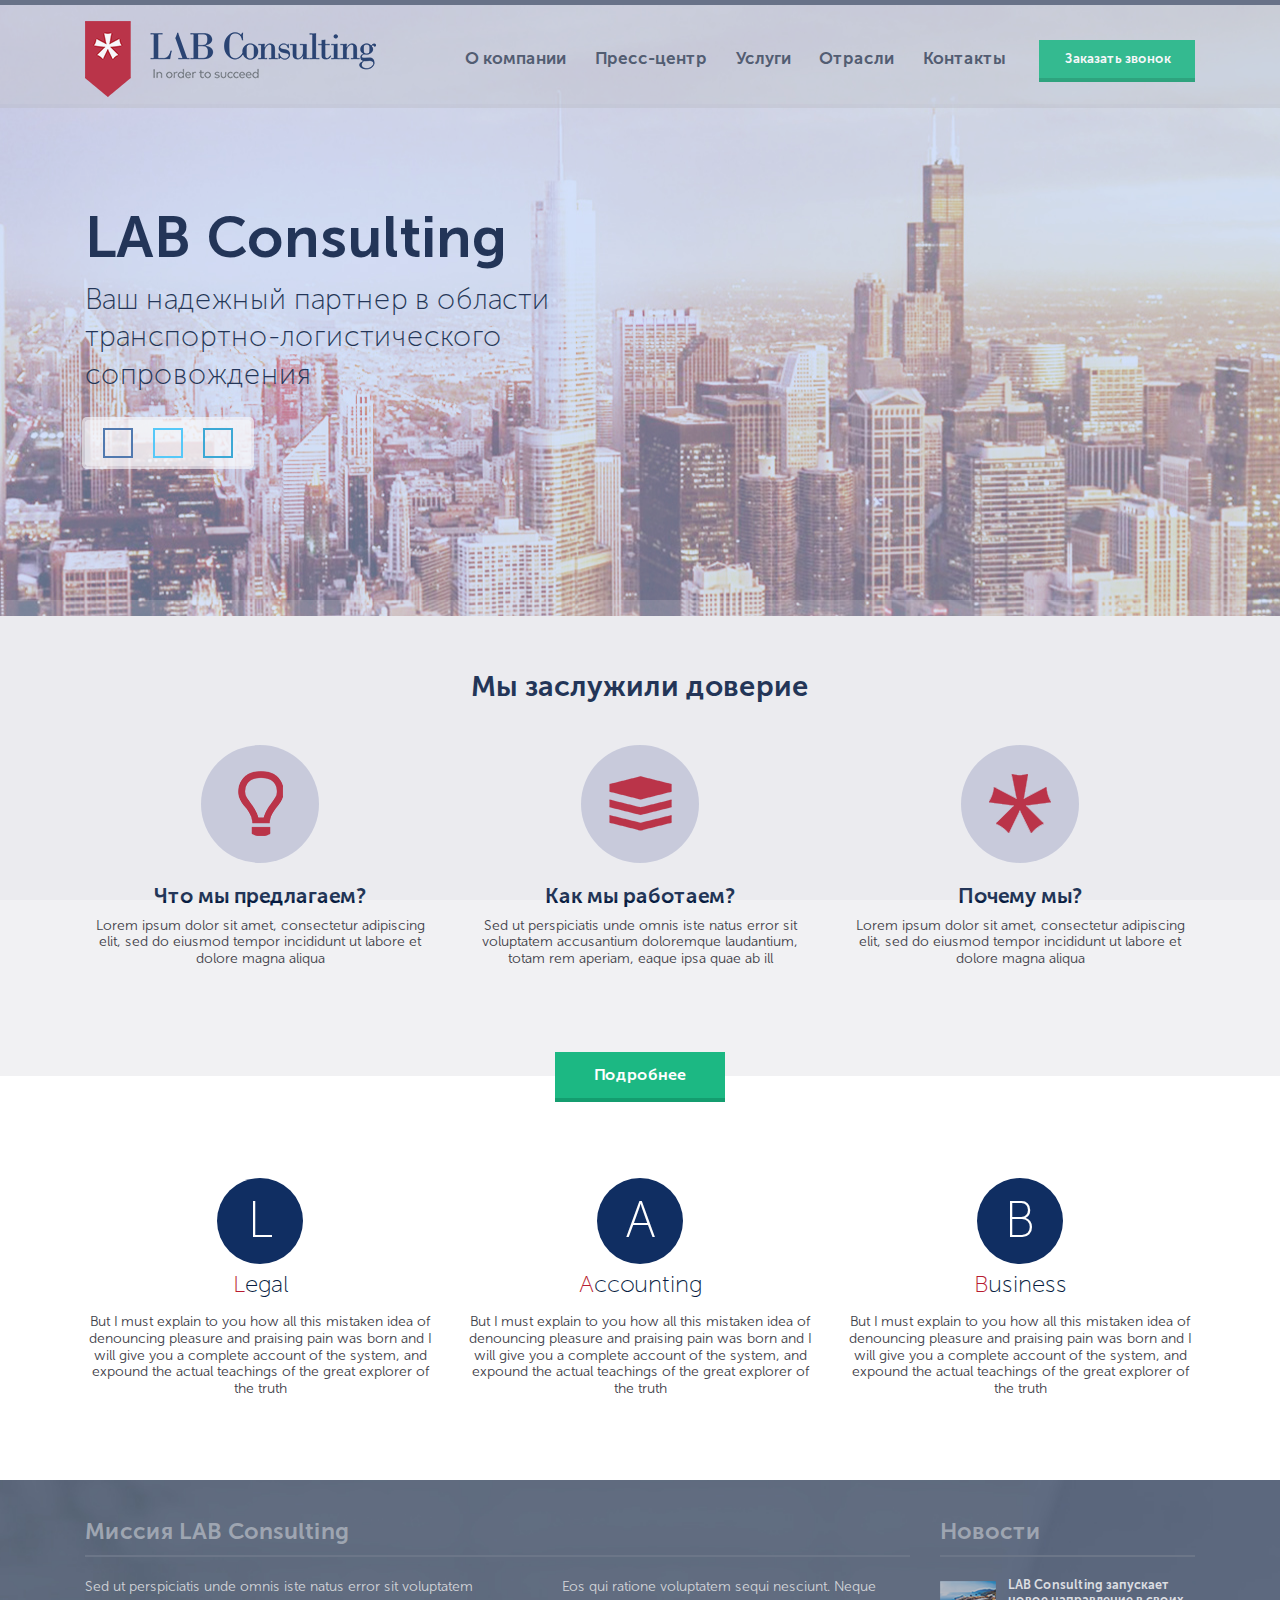
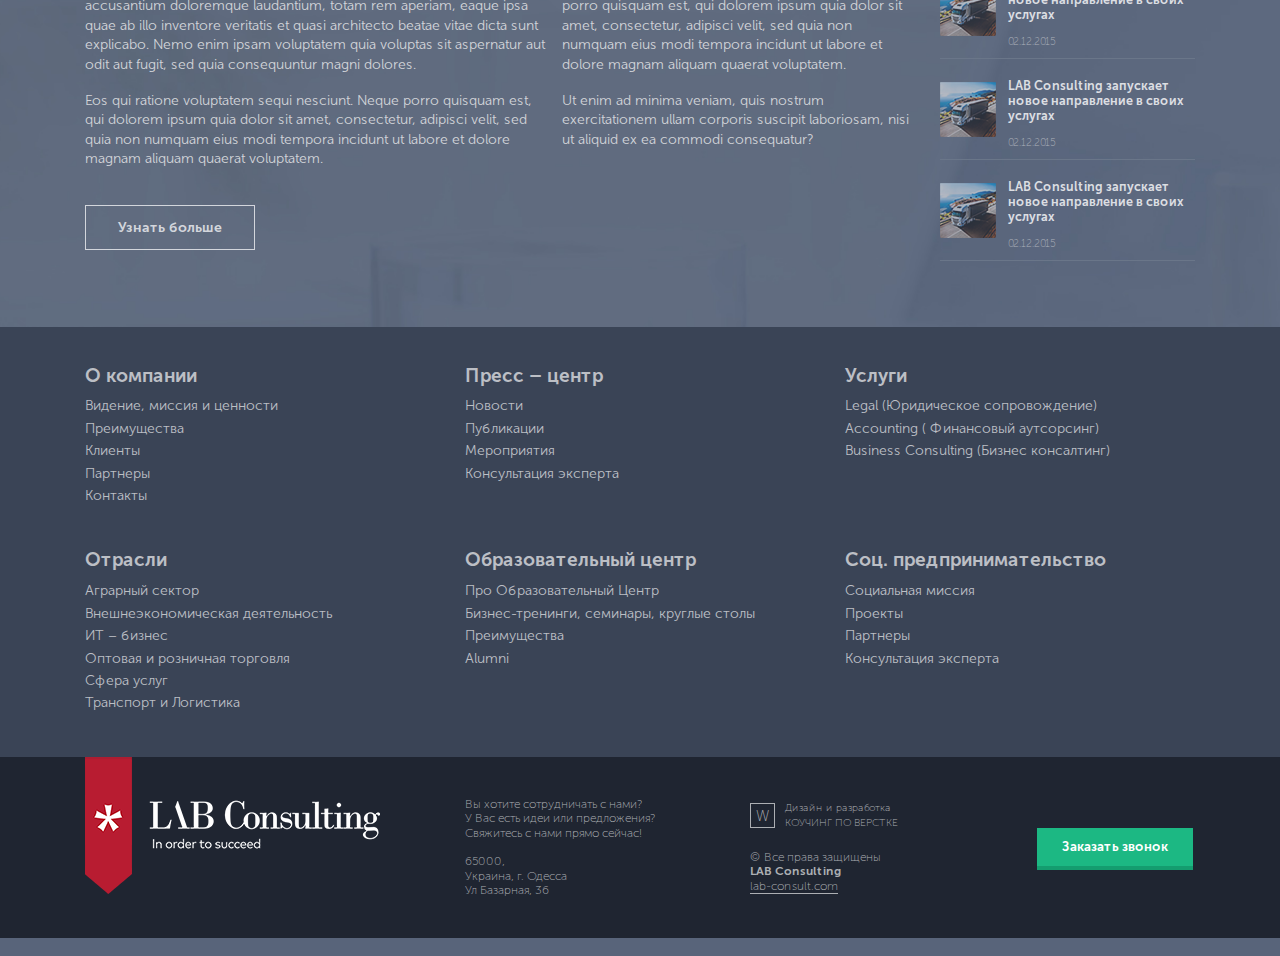
<file: LAB Consulting/index.html>
<!DOCTYPE html>
<html lang="ru">
<head>
	<meta charset="UTF-8">
	<meta name="viewport" content="width=device-width, initial-scale=1">
	<title>Lab Consulting</title>
	<meta name="description" content="Описание страницы">
	<meta name="keywords" content="ключевые, слова, через, запятую">
	<!-- Favicon -->
	<link rel="icon" href="img/star.png" type="image/x-icon">
 	<link rel="shortcut icon" href="img/star.png" type="image/x-icon"> 
	<!-- OG Tags -->
	<meta property="og:title" content="#">
	<meta property="og:description" content="#">
	<meta property="og:type" content="article">
	<meta property="og:image" content="#" >
	<meta property="og:site_name" content="TEST">
	<!-- Font Awesome -->
	<link rel="stylesheet" href="https://use.fontawesome.com/releases/v5.2.0/css/all.css" integrity="sha384-hWVjflwFxL6sNzntih27bfxkr27PmbbK/iSvJ+a4+0owXq79v+lsFkW54bOGbiDQ" crossorigin="anonymous">
	<!-- Bootstrap Reboot CSS -->
	<link rel="stylesheet" href="css/bootstrap-reboot.min.css">
	<!-- Bootstrap CSS -->
	<link rel="stylesheet" href="css/bootstrap.min.css">
	<!-- Arctic Modal -->
	<link rel="stylesheet" href="css/jquery.arcticmodal-0.3.css">
	<!-- Main CSS -->
	<link rel="stylesheet" href="css/main.css">
	<!-- Media Queries CSS -->
	<link rel="stylesheet" href="css/media.css">
</head>
<body>
	<div id="page-preloader"><span class="spinner"><img src="img/star.png" alt="" class="rotate"></span></div>
	<header class="header home" data-type="background" data-speed="5" id="header">
		<div class="heading">
			<div class="container">
				<div class="row align-items-center">
					<div class="col-5 col-sm-4">
						<a href="index.html" class="logo">
							<img src="img/Logo.png" alt="Lab Consulting">
						</a>
					</div>
					<div class="d-none d-lg-block col-lg-6 burger__wrap">
						<nav class="menu">
							<ul class="menu__list d-flex">
								<li class="menu__item">
									<a href="about.html" class="menu__link">
										О компании
									</a>
								</li>
								<li class="menu__item">
									<a href="#" class="menu__link">
										Пресс-центр
									</a>
								</li>
								<li class="menu__item">
									<a href="services.html" class="menu__link">
										Услуги
									</a>
								</li>
								<li class="menu__item">
									<a href="#" class="menu__link">
										Отрасли
									</a>
								</li>
								<li class="menu__item">
									<a href="contacts.html" class="menu__link">
										Контакты
									</a>
								</li>
							</ul>
						</nav>
					</div>
					<div class="col-5 text-right col-sm-4 offset-sm-2 offset-lg-0 col-lg-2">
						<a href="#" class="call btn">
							<i class="fas fa-phone btn__icon"></i>
							Заказать звонок
						</a>
					</div>
					<div class="col-2 ml-auto d-lg-none">
						<div class="burger">
							<a href="#" class="burger__link">
								<span class="burger__line"></span>
								<span class="burger__line"></span>
								<span class="burger__line"></span>
							</a>
						</div>
					</div>
				</div>
			</div>
		</div>
		<div class="offer">
			<div class="container">
				<div class="row">
					<div class="col-sm-9 col-lg-6">
						<div class="main">
							<h1 class="main__title">
								LAB Consulting
							</h1>
							<p class="main__text">
								Ваш надежный партнер в области транспортно-логистического сопровождения
							</p>
							<div class="main__links">
								<a href="#" class="main__link main__link_facebook">
									<i class="fab fa-facebook"></i>
								</a>
								<a href="#" class="main__link main__link_twitter">
									<i class="fab fa-twitter"></i>
								</a>
								<a href="#" class="main__link main__link_telegram">
									<i class="fab fa-telegram-plane"></i>
								</a>
							</div>
						</div>
					</div>
				</div>
			</div>
		</div>
	</header>
	<section class="trust" id="trust">
		<div class="container">
			<div class="reasons">
				<div class="row">
					<div class="col">
						<h3 class="reasons__title">
							Мы заслужили доверие
						</h3>
					</div>
				</div>
				<div class="row">
					<div class="col-sm-6 col-lg-4">
						<div class="reason">
							<div class="reason__image">
								<img src="img/bulb.png" alt="bulb">
							</div>
							<h5 class="reason__title">
								Что мы предлагаем?
							</h5>
							<p class="reason__text">
								Lorem ipsum dolor sit amet, consectetur adipiscing elit, sed do eiusmod tempor incididunt ut labore et dolore magna aliqua
							</p>
						</div>
					</div>
					<div class="col-sm-6 col-lg-4">
						<div class="reason">
							<div class="reason__image">
								<img src="img/sandwich.png" alt="sandwich">
							</div>
							<h5 class="reason__title">
								Как мы работаем?
							</h5>
							<p class="reason__text">
								Sed ut perspiciatis unde omnis iste natus error sit voluptatem accusantium doloremque laudantium, totam rem aperiam, eaque ipsa quae ab ill
							</p>
						</div>
					</div>
					<div class="col-lg-4">
						<div class="reason">
							<div class="reason__image">
								<img src="img/star.png" alt="star">
							</div>
							<h5 class="reason__title">
								Почему мы?
							</h5>
							<p class="reason__text">
								Lorem ipsum dolor sit amet, consectetur adipiscing elit, sed do eiusmod tempor incididunt ut labore et dolore magna aliqua
							</p>
						</div>
					</div>
				</div>
			</div>
		</div>
	</section>
	<section class="discriptions" id="discriptions">
		<div class="container">
			<a href="#info" class="discriptions__btn btn scrollBtn">
				Подробнее
			</a>
			<div class="row">
				<div class="col-lg-4">
					<div class="discription">
						<div class="discription__icon">
							L
						</div>
						<div class="discription__title">
							<span class="red-char">L</span>egal
						</div>
						<p class="discription__text">
							But I must explain to you how all this mistaken idea of denouncing pleasure and praising pain was born and I will give you a complete account of the system, and expound the actual teachings of the great explorer of the truth
						</p>
					</div>
				</div>
				<div class="col-lg-4">
					<div class="discription">
						<div class="discription__icon">
							A
						</div>
						<div class="discription__title">
							<span class="red-char">A</span>ccounting
						</div>
						<p class="discription__text">
							But I must explain to you how all this mistaken idea of denouncing pleasure and praising pain was born and I will give you a complete account of the system, and expound the actual teachings of the great explorer of the truth
						</p>
					</div>
				</div>
				<div class="col-lg-4">
					<div class="discription">
						<div class="discription__icon">
							B
						</div>
						<div class="discription__title">
							<span class="red-char">B</span>usiness
						</div>
						<p class="discription__text">
							But I must explain to you how all this mistaken idea of denouncing pleasure and praising pain was born and I will give you a complete account of the system, and expound the actual teachings of the great explorer of the truth
						</p>
					</div>
				</div>
			</div>
		</div>
	</section>
	<section class="info" id="info">
		<div class="container">
			<div class="row">
				<div class="col-lg-9">
					<div class="mission">
						<h4 class="info__title">
							Миссия LAB Consulting
						</h4>
						<div class="mission__wrap">
							<div class="mission__text mission__text_left">
								<p class="mission__paragraph">
									Sed ut perspiciatis unde omnis iste natus error sit voluptatem accusantium doloremque laudantium, totam rem aperiam, eaque ipsa quae ab illo inventore veritatis et quasi architecto beatae vitae dicta sunt explicabo. Nemo enim ipsam voluptatem quia voluptas sit aspernatur aut odit aut fugit, sed quia consequuntur magni dolores.
								</p>
								<p class="mission__paragraph">
									Eos qui ratione voluptatem sequi nesciunt. Neque porro quisquam est, qui dolorem ipsum quia dolor sit amet, consectetur, adipisci velit, sed quia non numquam eius modi tempora incidunt ut labore et dolore magnam aliquam quaerat voluptatem. 
								</p>
								<a href="#" class="mission__btn">
									Узнать больше
								</a>
							</div>
							<div class="mission__text mission__text_right">
								<p class="mission__paragraph">
									Eos qui ratione voluptatem sequi nesciunt. Neque porro quisquam est, qui dolorem ipsum quia dolor sit amet, consectetur, adipisci velit, sed quia non numquam eius modi tempora incidunt ut labore et dolore magnam aliquam quaerat voluptatem.
								</p>
								<p class="mission__paragraph">
									Ut enim ad minima veniam, quis nostrum exercitationem ullam corporis suscipit laboriosam, nisi ut aliquid ex ea commodi consequatur?
								</p>
							</div>
						</div>
					</div>
				</div>
				<div class="col-lg-3">
					<div class="news">
						<h4 class="info__title">
							Новости
						</h4>
						<ul class="news__list">
							<li class="news__item">
								<a href="#" class="news__link d-flex">
									<div class="news__image">
										<img src="img/truck.png" alt="truck">
									</div>
									<div class="news__text">
										<h6 class="news__title">
											LAB Consulting запускает новое направление в своих услугах
										</h6>
										<span class="news__date">
											02.12.2015
										</span>
									</div>
								</a>
							</li>
							<li class="news__item d-flex">
								<a href="#" class="news__link d-flex">
									<div class="news__image">
										<img src="img/truck.png" alt="truck">
									</div>
									<div class="news__text">
										<h6 class="news__title">
											LAB Consulting запускает новое направление в своих услугах
										</h6>
										<span class="news__date">
											02.12.2015
										</span>
									</div>
								</a>
							</li>
							<li class="news__item d-flex">
								<a href="#" class="news__link d-flex">
									<div class="news__image">
										<img src="img/truck.png" alt="truck">
									</div>
									<div class="news__text">
										<h6 class="news__title">
											LAB Consulting запускает новое направление в своих услугах
										</h6>
										<span class="news__date">
											02.12.2015
										</span>
									</div>
								</a>
							</li>
						</ul>
					</div>
				</div>
			</div>
		</div>
	</section>
	<section class="links" id="links">
		<div class="container">
			<div class="row">
				<div class="col-sm-6 col-lg-4">
					<div class="links__block">
						<h6 class="links__title">
							О компании
						</h6>
						<a href="#" class="links__item">
							Видение, миссия и ценности
						</a>
						<a href="#" class="links__item">
							Преимущества
						</a>
						<a href="#" class="links__item">
							Клиенты
						</a>
						<a href="#" class="links__item">
							Партнеры
						</a>
						<a href="#" class="links__item">
							Контакты
						</a>
					</div>
				</div>
				<div class="col-sm-6 col-lg-4">
					<div class="links__block">
						<h6 class="links__title">
							Пресс – центр
						</h6>
						<a href="#" class="links__item">
							Новости
						</a>
						<a href="#" class="links__item">
							Публикации
						</a>
						<a href="#" class="links__item">
							Мероприятия
						</a>
						<a href="#" class="links__item">
							Консультация эксперта
						</a>
					</div>
				</div>
				<div class="col-sm-6 col-lg-4">
					<div class="links__block">
						<h6 class="links__title">
							Услуги
						</h6>
						<a href="#" class="links__item">
							Legal (Юридическое сопровождение)
						</a>
						<a href="#" class="links__item">
							Accounting ( Финансовый аутсорсинг)
						</a>
						<a href="#" class="links__item">
							Business Consulting (Бизнес консалтинг)
						</a>
					</div>
				</div>
				<div class="col-sm-6 col-lg-4">
					<div class="links__block">
						<h6 class="links__title">
							Отрасли
						</h6>
						<a href="#" class="links__item">
							Аграрный сектор
						</a>
						<a href="#" class="links__item">
							Внешнеэкономическая деятельность
						</a>
						<a href="#" class="links__item">
							ИT – бизнес
						</a>
						<a href="#" class="links__item">
							Оптовая и розничная торговля
						</a>
						<a href="#" class="links__item">
							Сфера услуг
						</a>
						<a href="#" class="links__item">
							Транспорт и Логистика
						</a>
					</div>
				</div>
				<div class="col-sm-6 col-lg-4">
					<div class="links__block">
						<h6 class="links__title">
							Образовательный центр
						</h6>
						<a href="#" class="links__item">
							Про Образовательный Центр
						</a>
						<a href="#" class="links__item">
							Бизнес-тренинги, семинары, круглые столы
						</a>
						<a href="#" class="links__item">
							Преимущества
						</a>
						<a href="#" class="links__item">
							Alumni
						</a>
					</div>
				</div>
				<div class="col-sm-6 col-lg-4">
					<div class="links__block">
						<h6 class="links__title">
							Соц. предпринимательство
						</h6>
						<a href="#" class="links__item">
							Социальная миссия
						</a>
						<a href="#" class="links__item">
							Проекты 
						</a>
						<a href="#" class="links__item">
							Партнеры
						</a>
						<a href="#" class="links__item">
							Консультация эксперта
						</a>
					</div>
				</div>
			</div>
		</div>
	</section>
	<footer class="footer" id="footer">
		<div class="container">
			<div class="row d-flex align-items-center justify-content-center">
				<div class="col-6 col-sm-4">
					<a href="index.html" class="footer__logo">
						<img src="img/logoFooter.png" alt="LAB Consulting">
					</a>
				</div>
				<div class="col-sm-4 col-lg-3">
					<div class="footer__text">
						<div class="footer__question">
							Вы хотите сотрудничать с нами?<br>
							У Вас есть идеи или предложения?<br>
							Свяжитесь с нами прямо сейчас!
						</div>
						<div class="footer__address">
							65000,<br>
							Украина, г. Одесса<br>
							Ул Базарная, 36
						</div>
					</div>
				</div>
				<div class="col-sm-4 col-lg-3">
					<div class="footer__text">
						<div class="copyright">
							<div class="copyright__logo">
								W
							</div>
							<div class="copyright__text">
								<div class="copyright__text_small">
									Дизайн и разработка
								</div>
								<div class="copyright__text_big">
									Коучинг по верстке
								</div>
							</div>
						</div>
						<div class="law">
							© Все права защищены
							<div class="law__name">
								LAB Consulting
							</div>
							<a href="#" class="law__link">
								lab-consult.com
							</a>
						</div>
					</div>
				</div>
				<div class="col text-center d-sm-none d-lg-block col-lg-2">
					<a href="#" class="footer__btn btn">
						<i class="fas fa-phone"></i>
						Заказать звонок
					</a>
				</div>
			</div>
		</div>
	</footer>
	<div style="display: none;">
	    <div class="box-modal" id="exampleModal">
	        <form action="#" class="form">
	        	<div class="box-modal_close arcticmodal-close">закрыть</div>
				<div class="form__title">
					Заказать звонок
				</div>
				<input type="text" class="form__input" placeholder="Введите имя" required>
				<input type="email" class="form__input" placeholder="Введите E-mail" required>
				<input type="tel" class="form__input" placeholder="Введите телефон" required>
				<button class="form__btn" type="submit">
					Заказать звонок
				</button>
				<div class="form__safety">
					Ваши данные под защитой
				</div>
			</form>
	    </div>
	</div>
	<script src="js/jquery-3.3.1.min.js"></script>
	<script src="js/jquery.arcticmodal-0.3.min.js"></script>
	<script src="js/main.js"></script>
</body>
</html>
</file>
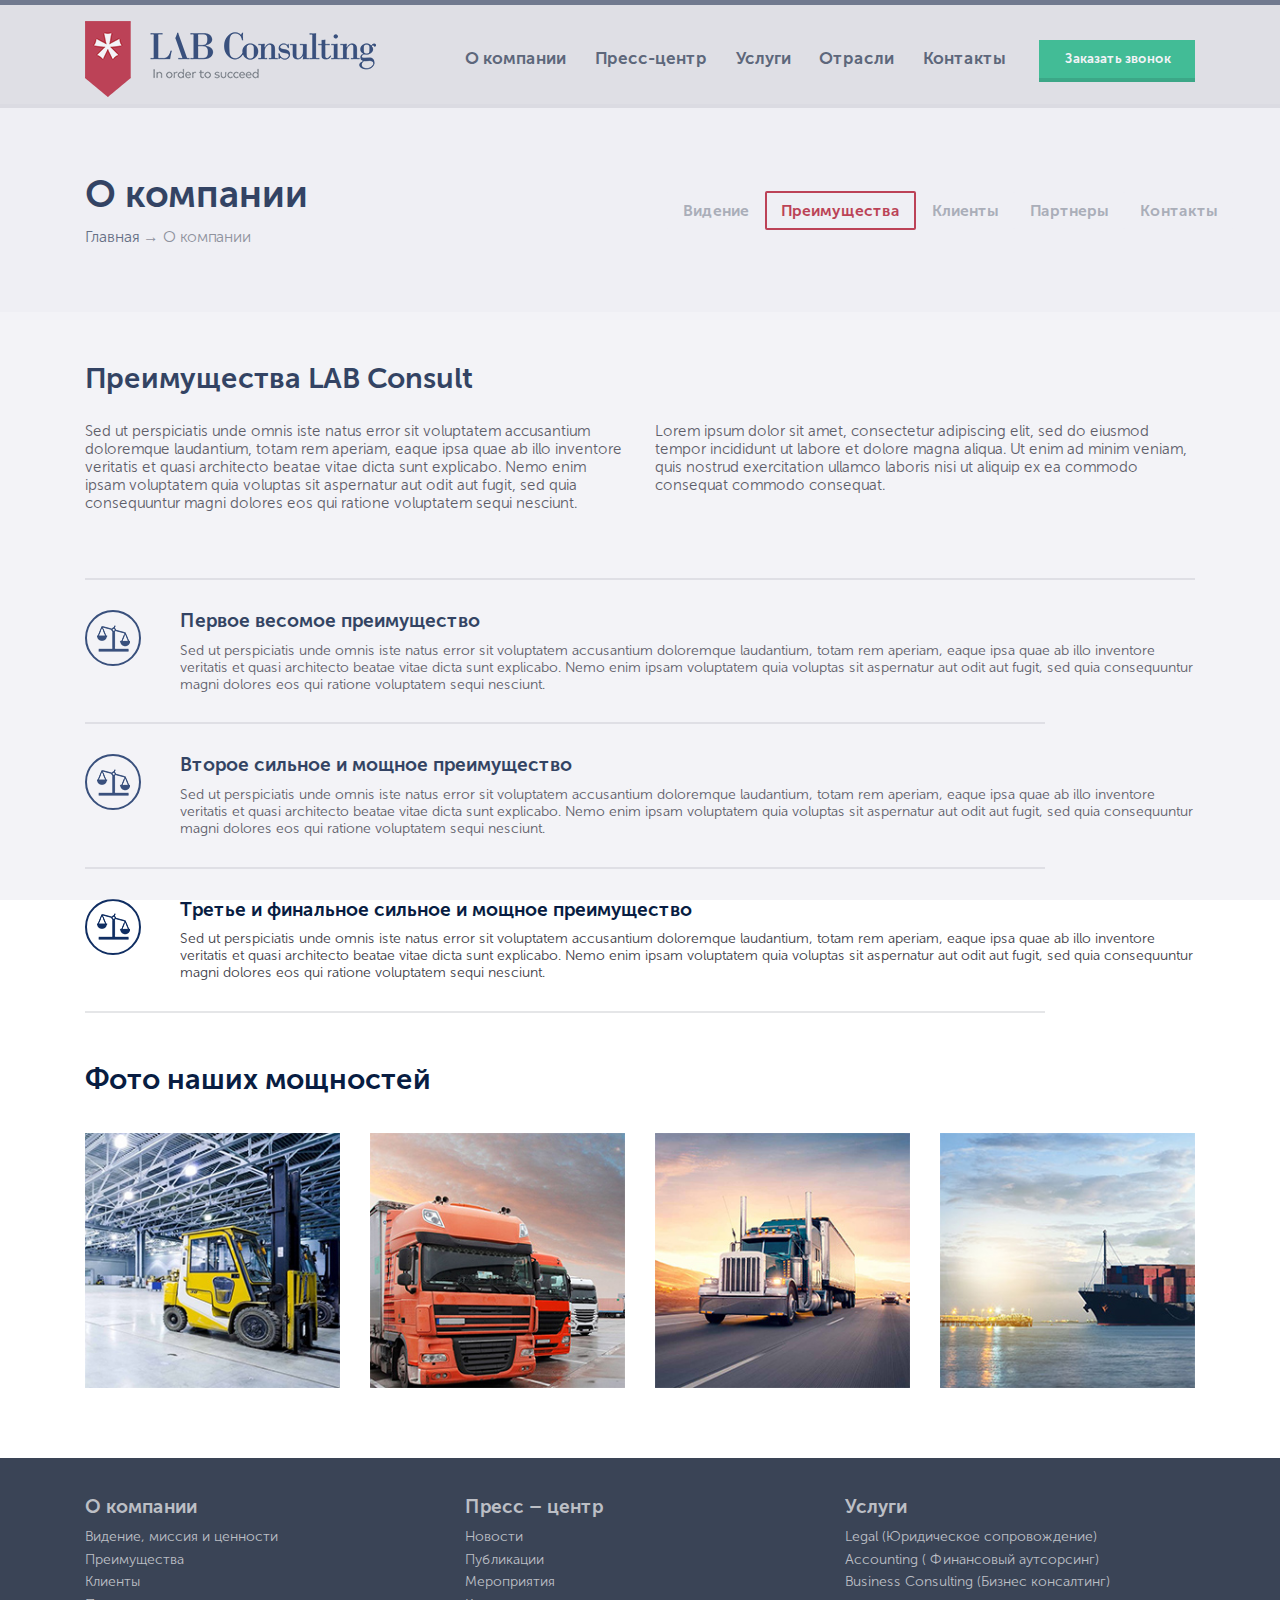
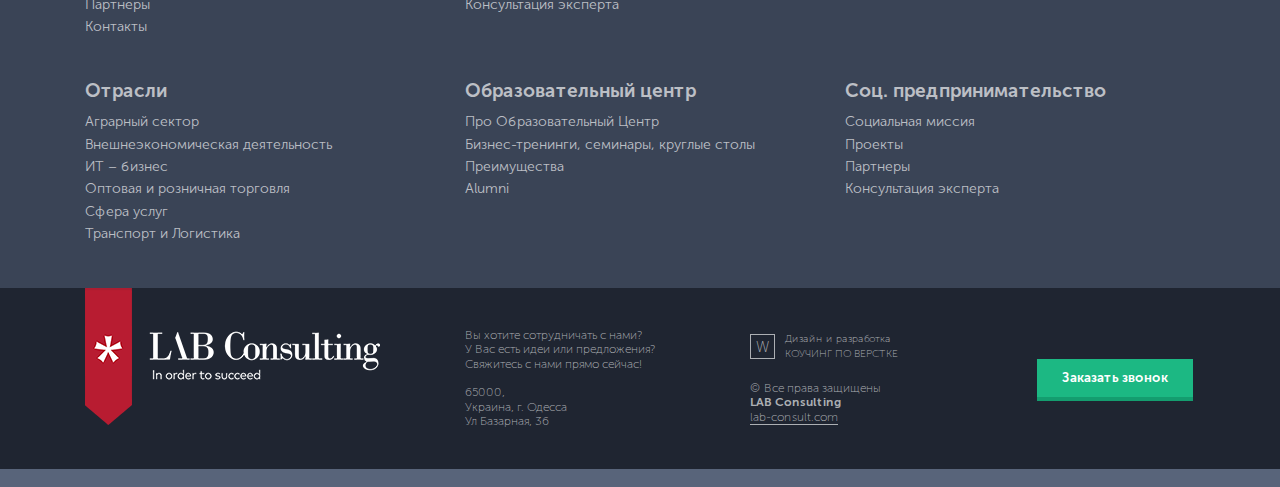
<file: LAB Consulting/about.html>
<!DOCTYPE html>
<html lang="ru">
<head>
	<meta charset="UTF-8">
	<meta name="viewport" content="width=device-width, initial-scale=1">
	<title>LAB Consulting / О компании</title>
	<meta name="description" content="Описание страницы">
	<meta name="keywords" content="ключевые, слова, через, запятую">
	<!-- Favicon -->
	<link rel="icon" href="img/star.png" type="image/x-icon">
 	<link rel="shortcut icon" href="img/star.png" type="image/x-icon"> 
	<!-- OG Tags -->
	<meta property="og:title" content="#">
	<meta property="og:description" content="#">
	<meta property="og:type" content="article">
	<meta property="og:image" content="#" >
	<meta property="og:site_name" content="TEST">
	<!-- Font Awesome -->
	<link rel="stylesheet" href="https://use.fontawesome.com/releases/v5.2.0/css/all.css" integrity="sha384-hWVjflwFxL6sNzntih27bfxkr27PmbbK/iSvJ+a4+0owXq79v+lsFkW54bOGbiDQ" crossorigin="anonymous">
	<!-- Bootstrap Reboot CSS -->
	<link rel="stylesheet" href="css/bootstrap-reboot.min.css">
	<!-- Bootstrap CSS -->
	<link rel="stylesheet" href="css/bootstrap.min.css">
	<!-- Arctic Modal -->
	<link rel="stylesheet" href="css/jquery.arcticmodal-0.3.css">
	<!-- Main CSS -->
	<link rel="stylesheet" href="css/main.css">
	<!-- Media Queries CSS -->
	<link rel="stylesheet" href="css/media.css">
</head>
<body>
	<div id="page-preloader"><span class="spinner"><img src="img/star.png" alt="" class="rotate"></span></div>
	<header class="header" id="header">
		<div class="heading">
			<div class="container">
				<div class="row align-items-center">
					<div class="col-5 col-sm-4">
						<a href="index.html" class="logo">
							<img src="img/Logo.png" alt="Lab Consulting">
						</a>
					</div>
					<div class="d-none d-lg-block col-lg-6 burger__wrap">
						<nav class="menu">
							<ul class="menu__list d-flex">
								<li class="menu__item">
									<a href="about.html" class="menu__link">
										О компании
									</a>
								</li>
								<li class="menu__item">
									<a href="#" class="menu__link">
										Пресс-центр
									</a>
								</li>
								<li class="menu__item">
									<a href="services.html" class="menu__link">
										Услуги
									</a>
								</li>
								<li class="menu__item">
									<a href="#" class="menu__link">
										Отрасли
									</a>
								</li>
								<li class="menu__item">
									<a href="contacts.html" class="menu__link">
										Контакты
									</a>
								</li>
							</ul>
						</nav>
					</div>
					<div class="col-5 text-right col-sm-4 offset-sm-2 offset-lg-0 col-lg-2">
						<a href="#" class="call btn">
							<i class="fas fa-phone btn__icon"></i>
							Заказать звонок
						</a>
					</div>
					<div class="col-2 ml-auto d-lg-none">
						<div class="burger">
							<a href="#" class="burger__link">
								<span class="burger__line"></span>
								<span class="burger__line"></span>
								<span class="burger__line"></span>
							</a>
						</div>
					</div>
				</div>
			</div>
		</div>
		<div class="first">
			<div class="container">
				<div class="row align-items-center">
					<div class="text-center text-lg-left col-lg-4">
						<h2 class="first__title">
							О компании
						</h2>
						<div class="first__path">
							<a href="index.html" class="first__main">
								Главная
							</a>
							→ О компании
						</div>
					</div>
					<div class="offset-4 col-4 offset-sm-0 col-sm-12 col-lg-7 ml-lg-auto col-xl-6">
						<ul class="first__links d-flex">
							<li class="first__item">
								<a href="#" class="first__link">
									Видение
								</a>
							</li>
							<li class="first__item">
								<a href="#" class="first__link first__link_active">
									Преимущества
								</a>
							</li>
							<li class="first__item">
								<a href="#" class="first__link">
									Клиенты
								</a>
							</li>
							<li class="first__item">
								<a href="#" class="first__link">
									Партнеры
								</a>
							</li>
							<li class="first__item">
								<a href="#" class="first__link">
									Контакты
								</a>
							</li>
						</ul>
					</div>
				</div>
			</div>
		</div>
	</header>
	<section class="details">
		<div class="container">
			<div class="advantages">
				<div class="row">
					<div class="col">
						<h3 class="advantages__title">
							Преимущества LAB Consult
						</h3>
					</div>
				</div>
				<div class="advantages__text">
					<div class="row">
						<div class="col-sm-6">
							<p class="advantages__paragraph">
								Sed ut perspiciatis unde omnis iste natus error sit voluptatem accusantium doloremque laudantium, totam rem aperiam, eaque ipsa quae ab illo inventore veritatis et quasi architecto beatae vitae dicta sunt explicabo. Nemo enim ipsam voluptatem quia voluptas sit aspernatur aut odit aut fugit, sed quia consequuntur magni dolores eos qui ratione voluptatem sequi nesciunt. 
							</p>
						</div>
						<div class="col-sm-6">
							<p class="advantages__paragraph">
								Lorem ipsum dolor sit amet, consectetur adipiscing elit, sed do eiusmod tempor incididunt ut labore et dolore magna aliqua. Ut enim ad minim veniam, quis nostrud exercitation ullamco laboris nisi ut aliquip ex ea commodo consequat commodo consequat.
							</p>
						</div>
					</div>
				</div>
				<ul class="advantages__list">
					<li class="advantage">
						<div class="row">
							<div class="col-sm-2 col-lg-1">
								<div class="advantage__image">
									<img src="img/libra.png" alt="libra">
								</div>
							</div>
							<div class="col-sm-10 col-lg-11">
								<div class="advantage__text">
									<h6 class="advantage__title">
										Первое весомое преимущество
									</h6>
									<p class="advantage__paragraph">
										Sed ut perspiciatis unde omnis iste natus error sit voluptatem accusantium doloremque laudantium, totam rem aperiam, eaque ipsa quae ab illo inventore veritatis et quasi architecto beatae vitae dicta sunt explicabo. Nemo enim ipsam voluptatem quia voluptas sit aspernatur aut odit aut fugit, sed quia consequuntur magni dolores eos qui ratione voluptatem sequi nesciunt. 
									</p>
								</div>
							</div>
						</div>
					</li>
					<li class="advantage">
						<div class="row">
							<div class="col-sm-2 col-lg-1">
								<div class="advantage__image">
									<img src="img/libra.png" alt="libra">
								</div>
							</div>
							<div class="col-sm-10 col-lg-11">
								<div class="advantage__text">
									<h6 class="advantage__title">
										Второе сильное и мощное преимущество
									</h6>
									<p class="advantage__paragraph">
										Sed ut perspiciatis unde omnis iste natus error sit voluptatem accusantium doloremque laudantium, totam rem aperiam, eaque ipsa quae ab illo inventore veritatis et quasi architecto beatae vitae dicta sunt explicabo. Nemo enim ipsam voluptatem quia voluptas sit aspernatur aut odit aut fugit, sed quia consequuntur magni dolores eos qui ratione voluptatem sequi nesciunt. 
									</p>
								</div>
							</div>
						</div>
					</li>
					<li class="advantage">
						<div class="row">
							<div class="col-sm-2 col-lg-1">
								<div class="advantage__image">
									<img src="img/libra.png" alt="libra">
								</div>
							</div>
							<div class="col-sm-10 col-lg-11">
								<div class="advantage__text">
									<h6 class="advantage__title">
										Третье и финальное сильное и мощное преимущество
									</h6>
									<p class="advantage__paragraph">
										Sed ut perspiciatis unde omnis iste natus error sit voluptatem accusantium doloremque laudantium, totam rem aperiam, eaque ipsa quae ab illo inventore veritatis et quasi architecto beatae vitae dicta sunt explicabo. Nemo enim ipsam voluptatem quia voluptas sit aspernatur aut odit aut fugit, sed quia consequuntur magni dolores eos qui ratione voluptatem sequi nesciunt. 
									</p>
								</div>
							</div>
						</div>
					</li>
				</ul>
			</div>
		</div>
	</section>
	<section class="power">
		<div class="container">
			<div class="row">
				<div class="col">
					<h3 class="power__title">
						Фото наших мощностей
					</h3>
				</div>
			</div>
			<div class="row">
				<div class="col-sm-3">
					<a href="#" class="power__image">
						<img src="img/lift.jpg" alt="lift">
						<div class="power__overlay">
							<i class="fas fa-expand"></i>
						</div>
					</a>
				</div>
				<div class="col-sm-3">
					<a href="#" class="power__image">
						<img src="img/park.jpg" alt="park">
						<div class="power__overlay">
							<i class="fas fa-expand"></i>
						</div>
					</a>
				</div>
				<div class="col-sm-3">
					<a href="#" class="power__image">
						<img src="img/road.jpg" alt="road">
						<div class="power__overlay">
							<i class="fas fa-expand"></i>
						</div>
					</a>
				</div>
				<div class="col-sm-3">
					<a href="#" class="power__image">
						<img src="img/ship.jpg" alt="ship">
						<div class="power__overlay">
							<i class="fas fa-expand"></i>
						</div>
					</a>
				</div>
			</div>
		</div>
	</section>
	<section class="links" id="links">
		<div class="container">
			<div class="row">
				<div class="col-sm-6 col-lg-4">
					<div class="links__block">
						<h6 class="links__title">
							О компании
						</h6>
						<a href="#" class="links__item">
							Видение, миссия и ценности
						</a>
						<a href="#" class="links__item">
							Преимущества
						</a>
						<a href="#" class="links__item">
							Клиенты
						</a>
						<a href="#" class="links__item">
							Партнеры
						</a>
						<a href="#" class="links__item">
							Контакты
						</a>
					</div>
				</div>
				<div class="col-sm-6 col-lg-4">
					<div class="links__block">
						<h6 class="links__title">
							Пресс – центр
						</h6>
						<a href="#" class="links__item">
							Новости
						</a>
						<a href="#" class="links__item">
							Публикации
						</a>
						<a href="#" class="links__item">
							Мероприятия
						</a>
						<a href="#" class="links__item">
							Консультация эксперта
						</a>
					</div>
				</div>
				<div class="col-sm-6 col-lg-4">
					<div class="links__block">
						<h6 class="links__title">
							Услуги
						</h6>
						<a href="#" class="links__item">
							Legal (Юридическое сопровождение)
						</a>
						<a href="#" class="links__item">
							Accounting ( Финансовый аутсорсинг)
						</a>
						<a href="#" class="links__item">
							Business Consulting (Бизнес консалтинг)
						</a>
					</div>
				</div>
				<div class="col-sm-6 col-lg-4">
					<div class="links__block">
						<h6 class="links__title">
							Отрасли
						</h6>
						<a href="#" class="links__item">
							Аграрный сектор
						</a>
						<a href="#" class="links__item">
							Внешнеэкономическая деятельность
						</a>
						<a href="#" class="links__item">
							ИT – бизнес
						</a>
						<a href="#" class="links__item">
							Оптовая и розничная торговля
						</a>
						<a href="#" class="links__item">
							Сфера услуг
						</a>
						<a href="#" class="links__item">
							Транспорт и Логистика
						</a>
					</div>
				</div>
				<div class="col-sm-6 col-lg-4">
					<div class="links__block">
						<h6 class="links__title">
							Образовательный центр
						</h6>
						<a href="#" class="links__item">
							Про Образовательный Центр
						</a>
						<a href="#" class="links__item">
							Бизнес-тренинги, семинары, круглые столы
						</a>
						<a href="#" class="links__item">
							Преимущества
						</a>
						<a href="#" class="links__item">
							Alumni
						</a>
					</div>
				</div>
				<div class="col-sm-6 col-lg-4">
					<div class="links__block">
						<h6 class="links__title">
							Соц. предпринимательство
						</h6>
						<a href="#" class="links__item">
							Социальная миссия
						</a>
						<a href="#" class="links__item">
							Проекты 
						</a>
						<a href="#" class="links__item">
							Партнеры
						</a>
						<a href="#" class="links__item">
							Консультация эксперта
						</a>
					</div>
				</div>
			</div>
		</div>
	</section>
	<footer class="footer" id="footer">
		<div class="container">
			<div class="row d-flex align-items-center justify-content-center">
				<div class="col-6 col-sm-4">
					<a href="index.html" class="footer__logo">
						<img src="img/logoFooter.png" alt="LAB Consulting">
					</a>
				</div>
				<div class="col-sm-4 col-lg-3">
					<div class="footer__text">
						<div class="footer__question">
							Вы хотите сотрудничать с нами?<br>
							У Вас есть идеи или предложения?<br>
							Свяжитесь с нами прямо сейчас!
						</div>
						<div class="footer__address">
							65000,<br>
							Украина, г. Одесса<br>
							Ул Базарная, 36
						</div>
					</div>
				</div>
				<div class="col-sm-4 col-lg-3">
					<div class="footer__text">
						<div class="copyright">
							<div class="copyright__logo">
								W
							</div>
							<div class="copyright__text">
								<div class="copyright__text_small">
									Дизайн и разработка
								</div>
								<div class="copyright__text_big">
									Коучинг по верстке
								</div>
							</div>
						</div>
						<div class="law">
							© Все права защищены
							<div class="law__name">
								LAB Consulting
							</div>
							<a href="#" class="law__link">
								lab-consult.com
							</a>
						</div>
					</div>
				</div>
				<div class="col text-center d-sm-none d-lg-block col-lg-2">
					<a href="#" class="footer__btn btn">
						<i class="fas fa-phone"></i>
						Заказать звонок
					</a>
				</div>
			</div>
		</div>
	</footer>
	<div style="display: none;">
	    <div class="box-modal" id="exampleModal">
	        <form action="#" class="form">
	        	<div class="box-modal_close arcticmodal-close">закрыть</div>
				<div class="form__title">
					Заказать звонок
				</div>
				<input type="text" class="form__input" placeholder="Введите имя" required>
				<input type="email" class="form__input" placeholder="Введите E-mail" required>
				<input type="tel" class="form__input" placeholder="Введите телефон" required>
				<button class="form__btn" type="submit">
					Заказать звонок
				</button>
				<div class="form__safety">
					Ваши данные под защитой
				</div>
			</form>
	    </div>
	</div>
	<script src="js/jquery-3.3.1.min.js"></script>
	<script src="js/jquery.arcticmodal-0.3.min.js"></script>
	<script src="js/main.js"></script>
</body>
</html>
</file>
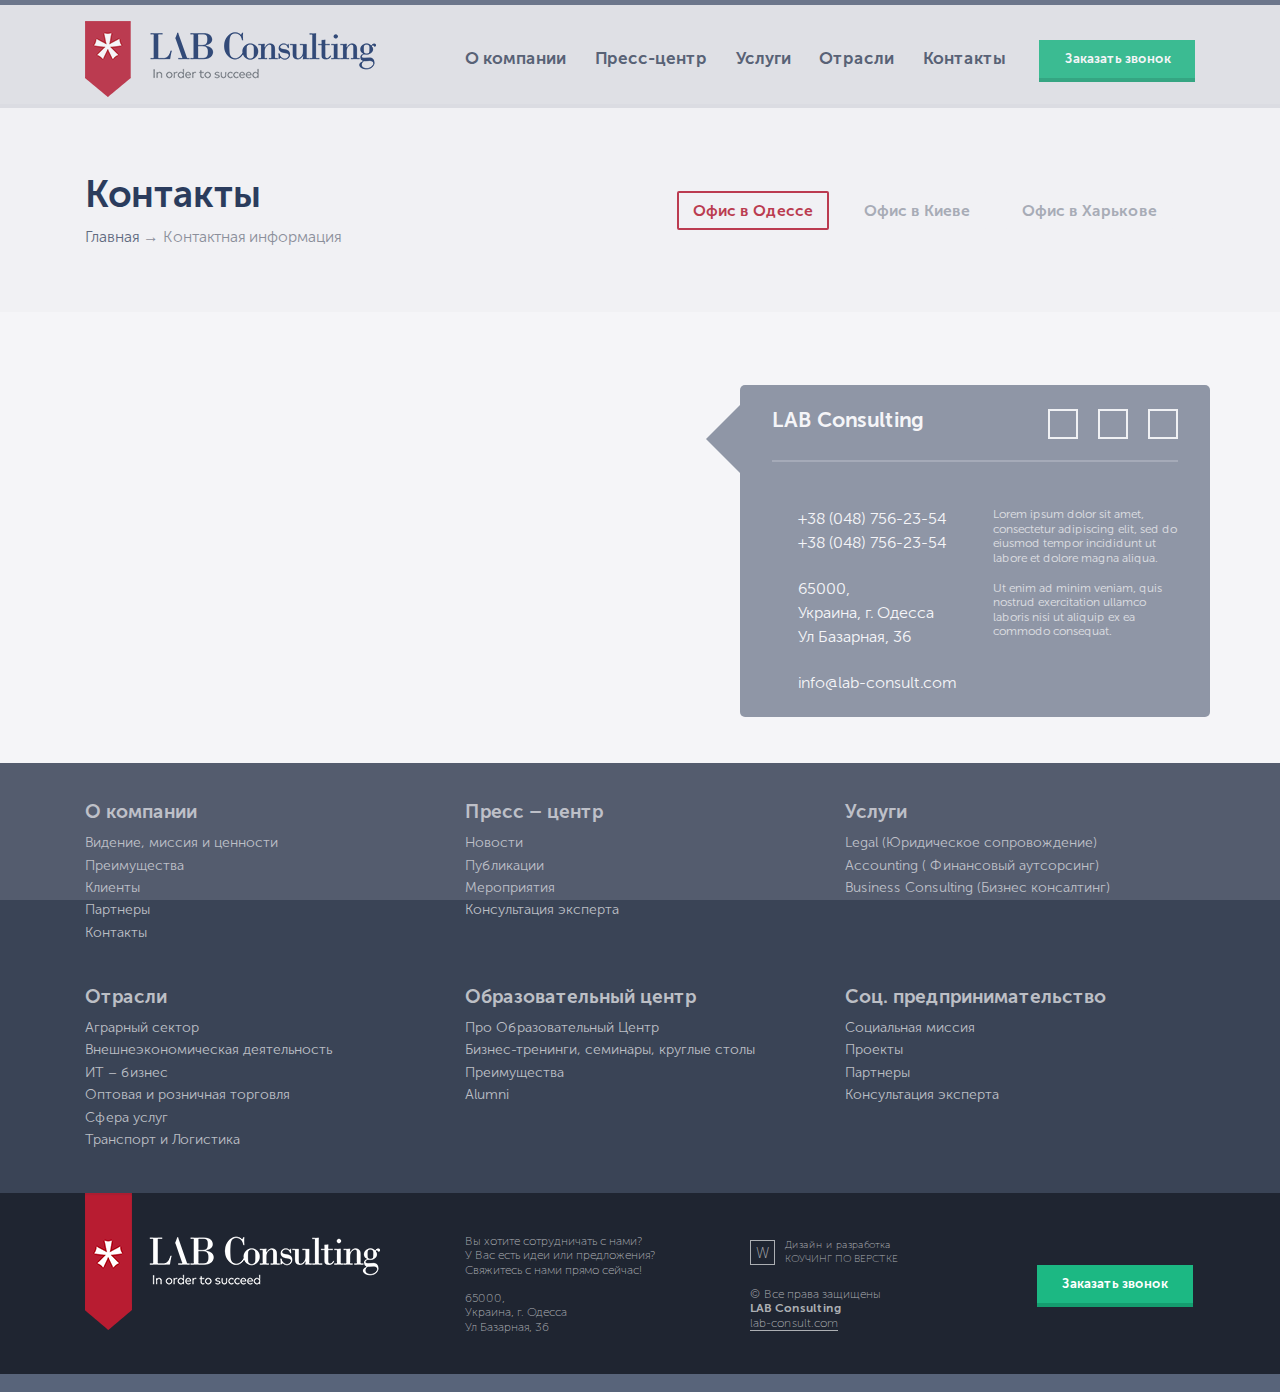
<file: LAB Consulting/contacts.html>
<!DOCTYPE html>
<html lang="ru">
<head>
	<meta charset="UTF-8">
	<meta name="viewport" content="width=device-width, initial-scale=1">
	<title>LAB Consulting / Контакты</title>
	<meta name="description" content="Описание страницы">
	<meta name="keywords" content="ключевые, слова, через, запятую">
	<!-- Favicon -->
	<link rel="icon" href="img/star.png" type="image/x-icon">
 	<link rel="shortcut icon" href="img/star.png" type="image/x-icon"> 
	<!-- OG Tags -->
	<meta property="og:title" content="#">
	<meta property="og:description" content="#">
	<meta property="og:type" content="article">
	<meta property="og:image" content="#" >
	<meta property="og:site_name" content="TEST">
	<!-- Font Awesome -->
	<link rel="stylesheet" href="https://use.fontawesome.com/releases/v5.2.0/css/all.css" integrity="sha384-hWVjflwFxL6sNzntih27bfxkr27PmbbK/iSvJ+a4+0owXq79v+lsFkW54bOGbiDQ" crossorigin="anonymous">
	<!-- Bootstrap Reboot CSS -->
	<link rel="stylesheet" href="css/bootstrap-reboot.min.css">
	<!-- Bootstrap CSS -->
	<link rel="stylesheet" href="css/bootstrap.min.css">
	<!-- Arctic Modal -->
	<link rel="stylesheet" href="css/jquery.arcticmodal-0.3.css">
	<!-- Main CSS -->
	<link rel="stylesheet" href="css/main.css">
	<!-- Media Queries CSS -->
	<link rel="stylesheet" href="css/media.css">
</head>
<body>
	<div id="page-preloader"><span class="spinner"><img src="img/star.png" alt="" class="rotate"></span></div>
	<header class="header" id="header">
		<div class="heading">
			<div class="container">
				<div class="row align-items-center">
					<div class="col-5 col-sm-4">
						<a href="index.html" class="logo">
							<img src="img/Logo.png" alt="Lab Consulting">
						</a>
					</div>
					<div class="d-none d-lg-block col-lg-6 burger__wrap">
						<nav class="menu">
							<ul class="menu__list d-flex">
								<li class="menu__item">
									<a href="about.html" class="menu__link">
										О компании
									</a>
								</li>
								<li class="menu__item">
									<a href="#" class="menu__link">
										Пресс-центр
									</a>
								</li>
								<li class="menu__item">
									<a href="services.html" class="menu__link">
										Услуги
									</a>
								</li>
								<li class="menu__item">
									<a href="#" class="menu__link">
										Отрасли
									</a>
								</li>
								<li class="menu__item">
									<a href="contacts.html" class="menu__link">
										Контакты
									</a>
								</li>
							</ul>
						</nav>
					</div>
					<div class="col-5 text-right col-sm-4 offset-sm-2 offset-lg-0 col-lg-2">
						<a href="#" class="call btn">
							<i class="fas fa-phone btn__icon"></i>
							Заказать звонок
						</a>
					</div>
					<div class="col-2 ml-auto d-lg-none">
						<div class="burger">
							<a href="#" class="burger__link">
								<span class="burger__line"></span>
								<span class="burger__line"></span>
								<span class="burger__line"></span>
							</a>
						</div>
					</div>
				</div>
			</div>
		</div>
		<div class="first">
			<div class="container">
				<div class="row align-items-center">
					<div class="text-center text-lg-left col-lg-4">
						<h2 class="first__title">
							Контакты
						</h2>
						<div class="first__path">
							<a href="index.html" class="first__main">
								Главная
							</a>
							→ Контактная информация
						</div>
					</div>
					<div class="offset-1 col-10 offset-sm-0 col-sm-12 col-lg-7 ml-lg-auto col-xl-6">
						<ul class="first__links d-flex">
							<li class="first__item">
								<a href="#" class="first__link first__link_active">
									Офис в Одессе
								</a>
							</li>
							<li class="first__item">
								<a href="#" class="first__link">
									Офис в Киеве
								</a>
							</li>
							<li class="first__item">
								<a href="#" class="first__link">
									Офис в Харькове
								</a>
							</li>
						</ul>
					</div>
				</div>
			</div>
		</div>
	</header>
	<section class="contacts">
		<div class="container-fluid container-fluid-nopadding">
			<div class="row no-gutters">
				<div class="col">
					<div class="map" id="map">
						<script type="text/javascript" charset="utf-8" async src="https://api-maps.yandex.ru/services/constructor/1.0/js/?um=constructor%3A470170b117a6700ac233f70ef3cd149f4d0d63e142f287f47251259ec9d0e4c4&amp;width=100%25&amp;height=450&amp;lang=ru_RU&amp;scroll=true"></script>
					</div>
				</div>
			</div>
		</div>
		<div class="container relative">
			<div class="row">
				<div class="col">
					<div class="contacts__info">
						<div class="contacts__heading">
							<h5 class="contacts__title">
								LAB Consulting
							</h5>
							<ul class="contacts__links">
								<li class="contacts__item">
									<a href="#" class="contacts__link contacts__link_facebook">
										<i class="fab fa-facebook"></i>
									</a>
								</li>
								<li class="contacts__item">
									<a href="#" class="contacts__link contacts__link_twitter">
										<i class="fab fa-twitter"></i>
									</a>
								</li>
								<li class="contacts__item">
									<a href="#" class="contacts__link contacts__link_telegram">
										<i class="fab fa-telegram-plane"></i>
									</a>
								</li>
							</ul>
						</div>
						<div class="contacts__wrap">
							<div class="contacts__comm">
								<div class="contacts__numbers">
									<div class="contacts__number relative">
										<i class="fas fa-phone contacts__icon"></i>
										+38 (048) 756-23-54
									</div>
									<div class="contacts__number relative">
										<i class="fas fa-phone contacts__icon"></i>
										+38 (048) 756-23-54
									</div>
								</div>
								<div class="contacts__address relative">
									<i class="fas fa-location-arrow contacts__icon"></i>
									65000,<br>
									Украина, г. Одесса<br>
									Ул Базарная, 36
								</div>
								<a href="#" class="contacts__email relative">
									<i class="fas fa-envelope contacts__icon"></i>
									info@lab-consult.com
								</a>
							</div>
							<div class="contacts__text">
								<p class="contacts__paragraph">
									Lorem ipsum dolor sit amet, consectetur adipiscing elit, sed do eiusmod tempor incididunt ut labore et dolore magna aliqua.
								</p>
								<p class="contacts__paragraph">
									Ut enim ad minim veniam, quis nostrud exercitation ullamco laboris nisi ut aliquip ex ea commodo consequat.
								</p>
							</div>
						</div>
					</div>
				</div>
			</div>
		</div>
	</section>
	<section class="links" id="links">
		<div class="container">
			<div class="row">
				<div class="col-sm-6 col-lg-4">
					<div class="links__block">
						<h6 class="links__title">
							О компании
						</h6>
						<a href="#" class="links__item">
							Видение, миссия и ценности
						</a>
						<a href="#" class="links__item">
							Преимущества
						</a>
						<a href="#" class="links__item">
							Клиенты
						</a>
						<a href="#" class="links__item">
							Партнеры
						</a>
						<a href="#" class="links__item">
							Контакты
						</a>
					</div>
				</div>
				<div class="col-sm-6 col-lg-4">
					<div class="links__block">
						<h6 class="links__title">
							Пресс – центр
						</h6>
						<a href="#" class="links__item">
							Новости
						</a>
						<a href="#" class="links__item">
							Публикации
						</a>
						<a href="#" class="links__item">
							Мероприятия
						</a>
						<a href="#" class="links__item">
							Консультация эксперта
						</a>
					</div>
				</div>
				<div class="col-sm-6 col-lg-4">
					<div class="links__block">
						<h6 class="links__title">
							Услуги
						</h6>
						<a href="#" class="links__item">
							Legal (Юридическое сопровождение)
						</a>
						<a href="#" class="links__item">
							Accounting ( Финансовый аутсорсинг)
						</a>
						<a href="#" class="links__item">
							Business Consulting (Бизнес консалтинг)
						</a>
					</div>
				</div>
				<div class="col-sm-6 col-lg-4">
					<div class="links__block">
						<h6 class="links__title">
							Отрасли
						</h6>
						<a href="#" class="links__item">
							Аграрный сектор
						</a>
						<a href="#" class="links__item">
							Внешнеэкономическая деятельность
						</a>
						<a href="#" class="links__item">
							ИT – бизнес
						</a>
						<a href="#" class="links__item">
							Оптовая и розничная торговля
						</a>
						<a href="#" class="links__item">
							Сфера услуг
						</a>
						<a href="#" class="links__item">
							Транспорт и Логистика
						</a>
					</div>
				</div>
				<div class="col-sm-6 col-lg-4">
					<div class="links__block">
						<h6 class="links__title">
							Образовательный центр
						</h6>
						<a href="#" class="links__item">
							Про Образовательный Центр
						</a>
						<a href="#" class="links__item">
							Бизнес-тренинги, семинары, круглые столы
						</a>
						<a href="#" class="links__item">
							Преимущества
						</a>
						<a href="#" class="links__item">
							Alumni
						</a>
					</div>
				</div>
				<div class="col-sm-6 col-lg-4">
					<div class="links__block">
						<h6 class="links__title">
							Соц. предпринимательство
						</h6>
						<a href="#" class="links__item">
							Социальная миссия
						</a>
						<a href="#" class="links__item">
							Проекты 
						</a>
						<a href="#" class="links__item">
							Партнеры
						</a>
						<a href="#" class="links__item">
							Консультация эксперта
						</a>
					</div>
				</div>
			</div>
		</div>
	</section>
	<footer class="footer" id="footer">
		<div class="container">
			<div class="row d-flex align-items-center justify-content-center">
				<div class="col-6 col-sm-4">
					<a href="index.html" class="footer__logo">
						<img src="img/logoFooter.png" alt="LAB Consulting">
					</a>
				</div>
				<div class="col-sm-4 col-lg-3">
					<div class="footer__text">
						<div class="footer__question">
							Вы хотите сотрудничать с нами?<br>
							У Вас есть идеи или предложения?<br>
							Свяжитесь с нами прямо сейчас!
						</div>
						<div class="footer__address">
							65000,<br>
							Украина, г. Одесса<br>
							Ул Базарная, 36
						</div>
					</div>
				</div>
				<div class="col-sm-4 col-lg-3">
					<div class="footer__text">
						<div class="copyright">
							<div class="copyright__logo">
								W
							</div>
							<div class="copyright__text">
								<div class="copyright__text_small">
									Дизайн и разработка
								</div>
								<div class="copyright__text_big">
									Коучинг по верстке
								</div>
							</div>
						</div>
						<div class="law">
							© Все права защищены
							<div class="law__name">
								LAB Consulting
							</div>
							<a href="#" class="law__link">
								lab-consult.com
							</a>
						</div>
					</div>
				</div>
				<div class="col text-center d-sm-none d-lg-block col-lg-2">
					<a href="#" class="footer__btn btn">
						<i class="fas fa-phone"></i>
						Заказать звонок
					</a>
				</div>
			</div>
		</div>
	</footer>
	<div style="display: none;">
	    <div class="box-modal" id="exampleModal">
	        <form action="#" class="form">
	        	<div class="box-modal_close arcticmodal-close">закрыть</div>
				<div class="form__title">
					Заказать звонок
				</div>
				<input type="text" class="form__input" placeholder="Введите имя" required>
				<input type="email" class="form__input" placeholder="Введите E-mail" required>
				<input type="tel" class="form__input" placeholder="Введите телефон" required>
				<button class="form__btn" type="submit">
					Заказать звонок
				</button>
				<div class="form__safety">
					Ваши данные под защитой
				</div>
			</form>
	    </div>
	</div>
	<script src="https://api-maps.yandex.ru/2.1/?lang=ru_RU" type="text/javascript"></script>
	<script src="js/jquery-3.3.1.min.js"></script>
	<script src="js/jquery.arcticmodal-0.3.min.js"></script>
	<script src="js/main.js"></script>
</body>
</html>
</file>
<file: LAB Consulting/css/main.css>
/* --- Import --- */

@import url(fonts.css);

/* --- Preloader --- */

#page-preloader {
    position: fixed;
    left: 0;
    top: 0;
    right: 0;
    bottom: 0;
    background: #c8cbdb;
    z-index: 100;
}

#page-preloader .spinner {
    width: 32px;
    height: 32px;
    position: absolute;
    left: 50%;
    top: 50%;
    /*background: url('img/star.png') no-repeat 50% 50%;*/
    margin: -16px 0 0 -16px;
}

.rotate {
     -webkit-animation-name: spin;
    -webkit-animation-duration: 5000ms;
    -webkit-animation-iteration-count: infinite;
    -webkit-animation-timing-function: linear;
    -moz-animation-name: spin;
    -moz-animation-duration: 5000ms;
    -moz-animation-iteration-count: infinite;
    -moz-animation-timing-function: linear;
    -ms-animation-name: spin;
    -ms-animation-duration: 5000ms;
    -ms-animation-iteration-count: infinite;
    -ms-animation-timing-function: linear;
 
    animation-name: spin;
    animation-duration: 5000ms;
    animation-iteration-count: infinite;
    animation-timing-function: linear;
}

@-ms-keyframes spin {
    from { -ms-transform: rotate(0deg); }
    to { -ms-transform: rotate(360deg); }
}

@-moz-keyframes spin {
    from { -moz-transform: rotate(0deg); }
    to { -moz-transform: rotate(360deg); }
}

@-webkit-keyframes spin {
    from { -webkit-transform: rotate(0deg); }
    to { -webkit-transform: rotate(360deg); }
}

@keyframes spin {
    from {
        transform:rotate(0deg);
    }
    to {
        transform:rotate(360deg);
    }
}

/* ------ Specification ------*/

body {
	font-family: 'Museo Sans Cyrl 300', sans-serif;
	padding: 0;
	margin: 0;
	letter-spacing: 0;
	font-size: 14px;
}

div, p, form, input, a, span, button {
	-webkit-box-sizing: border-box;
	-moz-box-sizing: border-box;
	box-sizing: border-box;
}

p {
	line-height: 1.2em;
	color: #404048;
}

ul, li {
	display: block;
	padding: 0;
	margin: 0;
}

h1, h2, h3, h4, h5, h6 {
	font-family: 'Museo Sans Cyrl 700', sans-serif;
	color: #081d42;
}

h1 {
	font-size: 58px;
}

h2 {
	font-size: 37.5px;
}

h3 {
	font-size: 29px;
}

h4 {
	font-size: 23px;
}

h5 {
	font-size: 21px;
}

h6 {
	font-size: 19px;
}

a, a:hover, a:active {
	text-decoration: none;
}

a, button, input, span {
	transition: all 0.5s ease;
}

input, input:hover, input:focus, input:active,
button, button:hover, button:focus, button:active

 {
	outline: none;
}

.btn {
	padding: 8px 0;
	background: #1cb883;
	width: 156px;
	font-family: 'Museo Sans Cyrl 700', sans-serif;
	color: #fff;
	border-radius: 0;
	font-size: 13px;
	box-shadow: 0 4px 0 0 #149d6f;
	transition: all 0.5s ease;
}

.btn:hover {
	background: #46e6b0;
	color: #149d6f;
	border-radius: 2px;
}

.btn:focus {
	box-shadow: 0 4px 0 0 #149d6f;
}

.btn:active {
	box-shadow: none;
	margin-top: 8px;
}

.btn:hover .btn__icon {
	color: #149d6f;
}

.btn__icon {
	color: #46e6b0;
	margin-right: 2px;
}

.red-char {
	color: #b81c31;
}

/************* HOME *************/

/* --- Header ---*/

.home {
	background: url(../img/chikago.jpg) no-repeat fixed top center;
}

.heading {
	background: rgba(191, 194, 200, 0.41);
	border-top: 5px solid #58647a;
	border-bottom: 4px solid rgba(88, 100, 122, 0.03);
	padding-top: 16px;
	padding-bottom: 7px;
	position: relative;
	z-index: 2;
}

.menu__list {
	justify-content: space-between;
}

.menu__link {
	font-family: 'Museo Sans Cyrl 700', sans-serif;
	font-size: 17px;
	color: #3f4b60;
}

.menu__link:hover {
	color: #fff;
}

.burger__link {
	display: flex;
    flex-direction: column;
    align-items: center;
	margin-left: 4px;
}

.burger__line {
	display: block;
    width: 20px;
    height: 3px;
    background: #3f4b60;
    margin: 2px 0;
    border-radius: 2px;
}

.burger__link_active .burger__line {
	margin: 3px 0;
}

.heading__margin_active {
	margin-bottom: -195px;
	background: rgba(191, 194, 200, 0.9);
}

.menu__order {
	display: block;
	order: 2;
	margin-top: 20px;
}

.menu__list_active {
	-webkit-flex-direction: column;
	-moz-flex-direction: column;
	-ms-flex-direction: column;
	-o-flex-direction: column;
	flex-direction: column;
	-ms-align-items: center;
	align-items: center;
}

.menu__list_active .menu__item {
	margin: 5px 0;
}

.offer {
	padding: 95px 0 134px;
	border-bottom: 16px solid rgba(255, 255, 255, 0.15);
}

.main__text {
	font-family: 'Museo Sans Cyrl 100', sans-serif;
	letter-spacing: 0;
	font-size: 29px;
	color: #081d42;
	line-height: 1.3em;
	margin-bottom: 26px;
}

.main__links {
	width: 166px;
	background: rgba(255, 255, 255, 0.82);
	padding: 8px 0;
	box-shadow: 0 0 0 3px rgba(255, 255, 255, 0.66);
	border-radius: 2px;
	display: -webkit-flex;
	display: -moz-flex;
	display: -ms-flex;
	display: -o-flex;
	display: flex;
	justify-content: center;
	-ms-align-items: center;
	align-items: center;
}

.main__link {
	display: flex;
	width: 30px;
	height: 30px;
	-ms-align-items: center;
	align-items: center;
	justify-content: center;
	border: 2px solid;
	font-size: 17px;
}

.main__link:hover {
	color: #fff;
}

.main__link_facebook {
	color: #3d6ca8;
	border-color: #3d6ca8;
}

.main__link_twitter {
	color: #43c9fd;
	margin: 0 20px;
	border-color: #43c9fd;
}

.main__link_telegram {
	color: #25a3d4;
	border-color: #25a3d4;
}

.main__link_facebook:hover {
	background: #3d6ca8;
}

.main__link_twitter:hover {
	background: #43c9fd;
}

.main__link_telegram:hover {
	background: #25a3d4;
}

/* --- Trust --- */

.trust {
	background: #f1f1f3;
	padding-top: 54px;
	padding-bottom: 92px;
}

.reasons {
	text-align: center;
}

.reasons__title {
	margin-bottom: 40px;
}

.reason__image {
	width: 118px;
	height: 118px;
	display: -webkit-flex;
	display: -moz-flex;
	display: -ms-flex;
	display: -o-flex;
	display: flex;
	-ms-align-items: center;
	align-items: center;
	justify-content: center;
	border-radius: 100px;
	background: #c8cbdb;
}

.reason {
	display: -webkit-flex;
	display: -moz-flex;
	display: -ms-flex;
	display: -o-flex;
	display: flex;
	-webkit-flex-direction: column;
	-moz-flex-direction: column;
	-ms-flex-direction: column;
	-o-flex-direction: column;
	flex-direction: column;
	-ms-align-items: center;
	align-items: center;
}

.reason__title {
	margin-top: 20px;
	margin-bottom: 10px;
}

/* --- Discriptions --- */

.discriptions {
	padding-bottom: 66px;
	text-align: center;
	position: relative;
}

.discriptions__btn {
	width: 170px;
	position: absolute;
	top: -24px;
	left: 50%;
	margin-left: -85px;
	z-index: 2;
	font-size: 16px;
	padding: 10px 0;
}

.discriptions__btn:hover {
}

.discription {
	margin-top: 102px;
	display: -webkit-flex;
	display: -moz-flex;
	display: -ms-flex;
	display: -o-flex;
	display: flex;
	-webkit-flex-direction: column;
	-moz-flex-direction: column;
	-ms-flex-direction: column;
	-o-flex-direction: column;
	flex-direction: column;
	-ms-align-items: center;
	align-items: center;
}

.discription__icon {
	width: 86px;
	height: 86px;
	background: #102e62;
	border-radius: 100px;
	font-family: 'Museo Sans Cyrl 100', sans-serif;
	font-size: 50px;
	padding: 5px 0;
	color: #fff;
	margin-bottom: 2px;
}

.discription__title {
	font-family: 'Museo Sans Cyrl 100', sans-serif;
	font-size: 24px;
	color: #081d42;
	margin-bottom: 12px;
}

/* --- Info --- */

.info {
	background: url(../img/backgroundInfo.jpg) no-repeat top center;
	padding-top: 38px;
	-webkit-background-size: cover;
	background-size: cover;
	padding-bottom: 44px;
}

.info__title {
	color: #9ea5b1;
	border-bottom: 2px solid #6c7688;
	padding-bottom: 9px;
	margin-bottom: 20px;
}

.mission__wrap {
	display: -webkit-flex;
	display: -moz-flex;
	display: -ms-flex;
	display: -o-flex;
	display: flex;
	margin-bottom: 22px;
}

.mission__text_left {
	margin-right: 12px;
}

.mission__paragraph {
	color: #d2d4d9;
	line-height: 1.4em;
}

.mission__btn {
	font-family: 'Museo Sans Cyrl 700', sans-serif;
	display: block;
	width: 170px;
	padding: 11px 0;
	color: #d3d6dc;
	border: 1px solid;
	text-align: center;
	margin-top: 36px;
}

.mission__btn:hover {
	color: #616c81;
	background: #d3d6dc;
}

.news__list {
	margin-bottom: 22px;
}

.news__item {
	padding-bottom: 8px;
	margin-bottom: 19px;
	position: relative;
}

.news__item:after {
	content: '';
	display: block;
	position: absolute;
	width: 100%;
	height: 1px;
	background: #6a7689;
	bottom: 0;
}

.news__link {
	-ms-align-items: flex-start;
	align-items: flex-start;
}

.news__image {
	margin-right: 12px;
	margin-top: 4px;
	position: relative;
}

.news__image:after {
	content: '';
	display: block;
	position: absolute;
	width: 100%;
	height: 100%;
	background: rgba(255, 255, 255, 0.2);
	left: 0;
	top: 0;
	opacity: 0;
	transition: all 0.5s ease;
}

.news__title {
	font-family: 'Museo Sans Cyrl 700', sans-serif;
	color: #dcdee2;
	font-size: 12.5px;
	margin-bottom: 8px;
	line-height: 1.2em;
}

.news__date {
	font-family: 'Museo Sans Cyrl 100', sans-serif;
	color: #acb1bb;
	font-size: 10.5px;
}

.news__link:hover .news__image:after {
	opacity: 1;
}

.news__link:hover .news__title {
	text-decoration: underline;
}

/* --- Links --- */

.links {
	padding-top: 38px;
	background: #3a4456;
}

.links__block {
	display: -webkit-flex;
	display: -moz-flex;
	display: -ms-flex;
	display: -o-flex;
	display: flex;
	-webkit-flex-direction: column;
	-moz-flex-direction: column;
	-ms-flex-direction: column;
	-o-flex-direction: column;
	flex-direction: column;
	margin-bottom: 42px;
}

.links__title {
	color: #bcbfc5;
}

.links__item {
	font-size: 14px;
	color: #bcbfc5;
	line-height: 1.6em;
}

.links__item:hover {
	color: #fff;
}

/* --- Footer --- */

.footer {
	background: #1f2531;
	border-bottom: 18px solid #58647a;
}

.footer__logo {
	display: block;
	margin-bottom: 44px;
}

.footer__text {
	color: #acafb3;
	font-family: 'Museo Sans Cyrl 100', sans-serif;
	font-size: 12px;
	line-height: 1.2em;
}

.footer__question {
	margin-bottom: 14px;
}

.copyright {
	margin-bottom: 20px;
	display: -webkit-flex;
	display: -moz-flex;
	display: -ms-flex;
	display: -o-flex;
	display: flex;
	-ms-align-items: center;
	align-items: center;
	font-size: 10.42px;
}

.copyright__logo {
	width: 25px;
	height: 25px;
	font-size: 14.58px;
	border: 1px solid #acafb3;
	text-align: center;
	line-height: 25px;
	margin-right: 10px;
}

.copyright__text_big {
	text-transform: uppercase;
}

.law__name {
	font-family: 'Museo Sans Cyrl 700', sans-serif;
}

.law__link {
	font-family: 'Museo Sans Cyrl 100', sans-serif;
	color: #acafb3;
	border-bottom: 1px solid;
}

.law__link:hover {
	color: #fff;
}

/************* ABOUT *************/

/* --- Header --- */

.first {
	padding: 64px 0;
	background: #fafafb;
	font-size: 15.6px;
}

.first__path {
	color: #7e838d;
}

.first__main {
	padding: 0;
	color: #49556b;
	
}

.first__main:hover {
	border-bottom: 1px solid;
}

.first__links {
	justify-content: space-around;
	padding: 0 12px;
}

.first__link {
	font-family: 'Museo Sans Cyrl 700', sans-serif;
	color: #a1a6af;
	display: block;
	padding: 6px 14px;
	border: 2px solid #fafafb;
	border-radius: 2px;
}

.first__link:hover {
	color: #b81c31;
	border-color: #b81c31;
}

.first__link_active {
	color: #b81c31;
	border-color: #b81c31;
}

/* --- Details --- */

.details {
	padding: 50px 0;
}

.advantages__title {
	margin-bottom: 25px;
}

.advantages__text {
	font-size: 15px;
	padding-bottom: 50px;
	border-bottom: 2px solid #e5e6e8;
}

.advantage {
	margin-top: 30px;
}

.advantage:after {
	content: '';
	display: block;
	margin-top: 13px;
	width: 86.5%;
	border: 1px solid #e5e6e8;
}

.advantage__image {
	width: 56px;
	height: 56px;
	border: 2px solid #102e62;
	border-radius: 100px;
	display: -webkit-flex;
	display: -moz-flex;
	display: -ms-flex;
	display: -o-flex;
	display: flex;
	-ms-align-items: center;
	align-items: center;
	justify-content: center;
}

.advantage__title {
	margin-bottom: 10px;
}

/* --- Power --- */

.power {
	padding-bottom: 70px;
}

.power__title {
	margin-bottom: 35px;
}

.power__image {
	display: block;
	position: relative;
}

.power__image img {
	width: 100%;
}

.power__image:hover .power__overlay {
	opacity: 1;
}

.power__overlay {
	position: absolute;
	left: 0;
	top: 0;
	width: 100%;
	height: 100%;
	border: 7px solid #9a97a7;
	background: rgba(58, 68, 86, 0.69);
	display: -webkit-flex;
	display: -moz-flex;
	display: -ms-flex;
	display: -o-flex;
	display: flex;
	-ms-align-items: center;
	align-items: center;
	justify-content: center;
	font-size: 29px;
	color: #fff;
	opacity: 0;
	transition: all 0.5s ease;
}

/************* SERVICES *************/

/* --- Header --- */

.first__link_subscript {
	font-family: 'Museo Sans Cyrl 300', sans-serif;
	font-size: 13px;
}

/* --- Services --- */

.services {
	background: url(..//img/Business.jpg) no-repeat top center;
}

.legal__image {
	padding: 50px 30px;
}

.legal__image img {
	width: 100%;
}

.legal__title {
	color: #fff;
	width: 210px;
	margin-bottom: 10px;
	font-size: 25px;
}

.legal__text {
	color: #fff;
}

.categoriesList {
	padding: 16px 0 25px 30px;
	border: 2px solid rgba(255, 255, 255, 0.48);
	border-radius: 5px;
}

.categoriesList__item {
	color: #fff;
}

.categoriesList__link {
	color: #fff;
	font-size: 15.5px;
	line-height: 33px;
}

.categoriesList__link:hover {
	color: #fff;
	border-bottom: 1px solid;
}

.categoriesList__link_active {
	color: #fff;
	border-bottom: 1px solid;
}

/* --- Categories --- */

.category {
	padding: 54px 0;
}

.category__title {
	margin-bottom: 20px;
}

.category__text {
	font-size: 15px;
}

.consult {
	margin-top: 38px;
	width: 470px;
	border: 2px solid #e3e4e6;
	border-radius: 5px;
	padding: 22px 0 26px 32px;
	position: relative;
}

.consult__title {
	font-size: 16px;
	margin-bottom: 14px;
}

.consult__application {
	margin-bottom: 12px;
}

.consult__btn {
	display: block;
	width: 158px;
	padding: 8px 0;
	color: #b81c31;
	text-align: center;
	font-family: 'Museo Sans Cyrl 700', sans-serif;
	border: 2px solid #b81c31;
	border-radius: 2px;
}

.consult__btn:hover {
	color: #fff;
	background: #b81c31;
}

.consult__tel {
	font-family: 'Museo Sans Cyrl 700', sans-serif;
	margin-left: 16px;
}

.consult__text {
	width: 238px;
	font-size: 12px;
}

.consult__image {
	position: absolute;
	right: 14px;
	bottom: 14px;
}

.addition {
	height: 100%;
	background: #fafafb;
}

.navigation {
	padding: 46px 0 50px;
}

.addition__title {
	color: #969ca9;
	font-size: 18px;
	margin-left: 26px;
	margin-bottom: 40px;
}

.points {
	border-bottom: 1px solid #dfdfe8;
}

.points__item {
	padding: 12px 64px 12px 54px;
	border-top: 1px solid #dfdfe8;
	line-height: 1.3em;

}

.points__link:before {
	position: absolute;
	content: '';
	display: block;
	width: 11px;
	height: 11px;
	margin-right: 18px;
	margin-top: 6px;
	background: #aeaeb9;
	border-radius: 2px;
	left: -29px;
}

.points__link {
	font-size: 15.5px;
	font-family: 'Museo Sans Cyrl 700';
	color: #747487;
	display: block;
	position: relative;
}

.points__link:hover {
	color: #969ca9;
}

.slider {
	margin: 0 auto;
	width: 78%;
}

.slick-prev, .slick-next {
	top: 64px;
	font-size: 25px;
	color: #404048;
}

.slick-prev:focus, .slick-next:focus {
	color: #404048;
}

.slick-prev:hover, .slick-next:hover {
	color: rgba(64, 64, 72, 0.7);
}

.slick-prev:active, .slick-next:active {
	font-size: 26px;
	color: #404048;
}

.slick-prev:before, .slick-next:before {
	content: '';
}

.slick-dots {
	display: -webkit-flex;
	display: -moz-flex;
	display: -ms-flex;
	display: -o-flex;
	display: flex;
	justify-content: center;
	position: relative;
}

.slick-dots li {
	width: 11px;
	height: 11px;
	margin: 0 9px;
}

.slick-dots li button {
	display: block;
	width: 100%;
	height: 100%;
	background: #bdc5d6;
}

.slick-dots .slick-active button {
	background: #8b9ab7;
}

.slick-dots li button:before {
	content: '';
	width: 100%;
	height: 100%;
}

.review {
	display: -webkit-flex;
	display: -moz-flex;
	display: -ms-flex;
	display: -o-flex;
	display: flex;
	-webkit-flex-direction: column;
	-moz-flex-direction: column;
	-ms-flex-direction: column;
	-o-flex-direction: column;
	flex-direction: column;
	-ms-align-items: center;
	align-items: center;
	text-align: center;
}

.review__title {
	margin-top: 18px;
	margin-bottom: 14px;
	font-size: 15.5px;
	color: #747487;
	text-align: center;
}

.review__text {
	font-size: 13px;
	text-align: center;
}

.review__link {
	display: -webkit-flex;
	display: -moz-flex;
	display: -ms-flex;
	display: -o-flex;
	display: flex;
	-ms-align-items: center;
	align-items: center;
	justify-content: center;
	width: 25px;
	height: 25px;
	border-radius: 50%;
	font-size: 14px;
}

.review__link_facebook {
	color: #2c60a0;
}

.review__link_facebook:hover {
	background: #2c60a0;
	color: #fafafb;
}

/************* CONTACTS *************/

/* --- Map --- */

.container-fluid-nopadding {
	padding: 0;
}

.map {
	width: 100%;
	height: 450px;
}

.contacts__info {
	position: absolute;
	width: 470px;
	bottom: 46px;
	right: 0;
	padding: 22px 32px;
	background: rgba(88, 100, 122, 0.75);
	border-radius: 5px;
	z-index: 2;
}

.contacts__info:after {
	content: '';
	position: absolute;
	display: block;
	border: 34px solid transparent;
	border-right: 34px solid rgba(88, 100, 122, 0.75);
	width: 68px;
	height: 68px;
	top: 20px;
	left: -68px;
}

.contacts__heading {
	display: -webkit-flex;
	display: -moz-flex;
	display: -ms-flex;
	display: -o-flex;
	display: flex;
	justify-content: space-between;
	-ms-align-items: center;
	align-items: center;
	padding-bottom: 20px;
	border-bottom: 2px solid rgba(255, 255, 255, 0.22);
	margin-bottom: 45px;
}

.contacts__title {
	color: #fff;
}

.contacts__links {
	display: -webkit-flex;
	display: -moz-flex;
	display: -ms-flex;
	display: -o-flex;
	display: flex;
	width: 130px;
	justify-content: space-between;
}

.contacts__link {
	width: 30px;
	height: 30px;
	display: -webkit-flex;
	display: -moz-flex;
	display: -ms-flex;
	display: -o-flex;
	display: flex;
	-ms-align-items: center;
	align-items: center;
	justify-content: center;
	border: 2px solid #f9fafa;
	color: #fff;
	font-size: 17px;
}

.contacts__link:hover {
	background: #fff;
}

.contacts__link_facebook:hover {
	color: #3d6ca8;
}

.contacts__link_twitter:hover {
	color: #43c9fd;
}

.contacts__link_telegram:hover {
	color: #25a3d4;
}

.contacts__wrap {
	color: #fff;
	padding-left: 26px;
	font-size: 16px;
	display: -webkit-flex;
	display: -moz-flex;
	display: -ms-flex;
	display: -o-flex;
	display: flex;
	justify-content: space-between;
}

.relative {
	position: relative;
}

.contacts__icon {
	position: absolute;
	left: -26px;
	top: 4px;
}

.contacts__numbers, .contacts__address {
	margin-bottom: 22px;
}

.contacts__email {
	color: #fff;
}

.contacts__email:hover {
	color: #dadada;
}

.contacts__text {
	width: 185px;
}

.contacts__paragraph {
	font-size: 12px;
	letter-spacing: 0;
	color: #e2e4e6;
}

/************* ARCTIC MODAL *************/

.box-modal_close { position: absolute; right: 10px; top: 6px; font-size: 11px; line-height: 15px; color: #999; cursor: pointer; }
.box-modal_close:hover { color: #666; }

.form {
	position: relative;
	display: flex;
	flex-direction: column;
	-ms-align-items: center;
	align-items: center;
	width: 334px;
	padding: 34px 30px;
	background: #fff;
	border-radius: 5px;
	box-shadow: 0 0 25px rgba(0, 0, 0, 0.16);
}

.form__title {
	font-weight: 900;
	font-size: 17px;
	margin-bottom: 10px;
}

.form__input {
	width: 90%;
	padding: 12px 0;
	margin-bottom: 8px;
	font-size: 13px;
	border: none;
	border-bottom: 1px solid #acacac
}

.form__input::-webkit-input-placeholder {
	color: #acacac;
}

.form__input:focus {
	color: #000;
	border-color: #000;
}

.form__input:focus::-webkit-input-placeholder {
	color: #000;
}

.form__btn {
	width: 90%;
	margin-top: 12px;
	margin-bottom: 18px;
	padding: 20px 0;
	text-align: center;
	background: #1cb883;
	border: none;
	border-radius: 5px;
	font-weight: 900;
	font-size: 16px;
	color: #fff;
}

.form__btn:hover {
	box-shadow: 0 0 15px rgba(0, 0, 0, 0.27);
}

.form__btn:active {
	box-shadow: 0 0 5px rgba(0, 0, 0, 0.35);
}

.form__safety {
	font-size: 12px;
	color: #adadad;
}
</file>
<file: LAB Consulting/css/media.css>
/************* MEDIA QUERIES *************/

/* 992 - 1199 px */
@media screen and (max-width: 1199px) {


	/******* SERVICES *******/

	.categoriesList {
		margin: 20px 0;
	}
}

/* 768 - 991 px */
@media screen and (max-width: 991px) {

	/******* INDEX *******/

	.logo img {
		width: 100%;
	}

	.trust {
		padding-bottom: 40px;
	}

	.reason {
		margin-bottom: 40px;
	}
	.discription {
		margin-top: 30px;
	}

	.discription:first-child {
		margin-top: 80px;
	}

	.info {
		padding-bottom: 18px;
	}

	.mission__text {
		width: 50%;
	}

	.mission__text_left {
		margin-right: 20px;
	}

	.mission__btn {
		margin-bottom: 15px;
	}

	.news__item {
		-ms-align-items: center;
		align-items: center;
		padding-bottom: 16px;
		margin-bottom: 16px;
	}

	.news__item:after {
		width: 268px;
	}

	.footer {
		padding: 34px 0;
	}

	.footer__logo {
		margin-bottom: 0;
	}

	.footer__logo img {
		width: 100%;
	}

	/******* ABOUT *******/

	.first__path {
		margin-bottom: 44px;
	}

	.advantage:after {
		width: 100%;
	}


	/******* SERVICES *******/

	.consult {
		width: 100%;
	}

	.addition {
		padding-bottom: 40px;
	}

	/******* CONTACTS *******/

	/* --- Map --- */

	.contacts__info {
		position: static;
		width: 100%;
		margin: 24px 0;
		padding-bottom: 50px;
	}

	.contacts__info:after {
		display: none;
	}

	.contacts__text {
		width: 372px;
	}

}

/* 576 - 767 px */
@media screen and (max-width: 767px) {

}

/* 320 - 575 px */
@media screen and (max-width: 575px) {

	.call {
		font-size: 10px;
		width: 105px;
		padding: 5px 0;
	}

	/******* INDEX *******/

	.offer {
		padding-bottom: 105px;
	}

	.main__title {
		font-size: 45px;
	}

	.main__text {
		font-size: 25px;
		margin-bottom: 30px;
	}

	.reasons__title {
		font-size: 25px;
	}

	.mission__wrap {
		-webkit-flex-direction: column;
		-moz-flex-direction: column;
		-ms-flex-direction: column;
		-o-flex-direction: column;
		flex-direction: column;
	}

	.mission__text {
		width: 100%;
	}

	.mission__btn {
		margin-bottom: 35px;
	}

	.news__item:after {
		width: 100%;
	}

	.links__block {
		text-align: center;
	}

	.footer__logo {
		margin-bottom: 20px;
	}

	.footer__text {
		display: -webkit-flex;
		display: -moz-flex;
		display: -ms-flex;
		display: -o-flex;
		display: flex;
		-webkit-flex-direction: column;
		-moz-flex-direction: column;
		-ms-flex-direction: column;
		-o-flex-direction: column;
		flex-direction: column;
		-ms-align-items: center;
		align-items: center;
		text-align: center;
	}

	.copyright {
		text-align: left;
		margin-top: 25px;
	}

	.footer__btn {
		margin-top: 42px;
	}

	/******* ABOUT *******/

	.first__links {
		-webkit-flex-direction: column;
		-moz-flex-direction: column;
		-ms-flex-direction: column;
		-o-flex-direction: column;
		flex-direction: column;
		justify-content: center;
		-ms-align-items: center;
		align-items: center;
	}

	.first__item {
		text-align: center;
		margin-bottom: 8px;
	}

	.advantage__image {
		margin-bottom: 30px;
	}

	.power {
		padding-bottom: 16px;
	}

	.power__image {
		margin-bottom: 24px;
	}

	/******* SERVICES *******/

	.services {
		-webkit-background-size: cover;
		background-size: cover;
		padding-bottom: 52px;
	}

	.legal__image {
		padding: 52px 0 25px;
	}

	.legal__title {
		margin: 0 auto 20px;
	}

	.consult__btn {
		margin-bottom: 12px;
	}

	.consult__tel {
		margin: 0;
	}

	.consult__image {
		display: none;
	}

	/******* CONTACTS *******/

	/* --- Map --- */

	.contacts__wrap {
		-webkit-flex-direction: column;
		-moz-flex-direction: column;
		-ms-flex-direction: column;
		-o-flex-direction: column;
		flex-direction: column;
	}

	.contacts__info {
		padding-bottom: 30px;
	}

	.contacts__text {
		width: 100%;
		margin-top: 26px;
		margin-left: -26px;
	}

	/******* ARCTIC MODAL *******/

	.arcticmodal-container_i2 {
		padding: 0;
	}

	.arcticmodal-container_i {
		width: 90%;
	}

	.form {
		width: 100%;
	}

	.form__btn {
		padding: 10px 0;
	}
}
</file>
